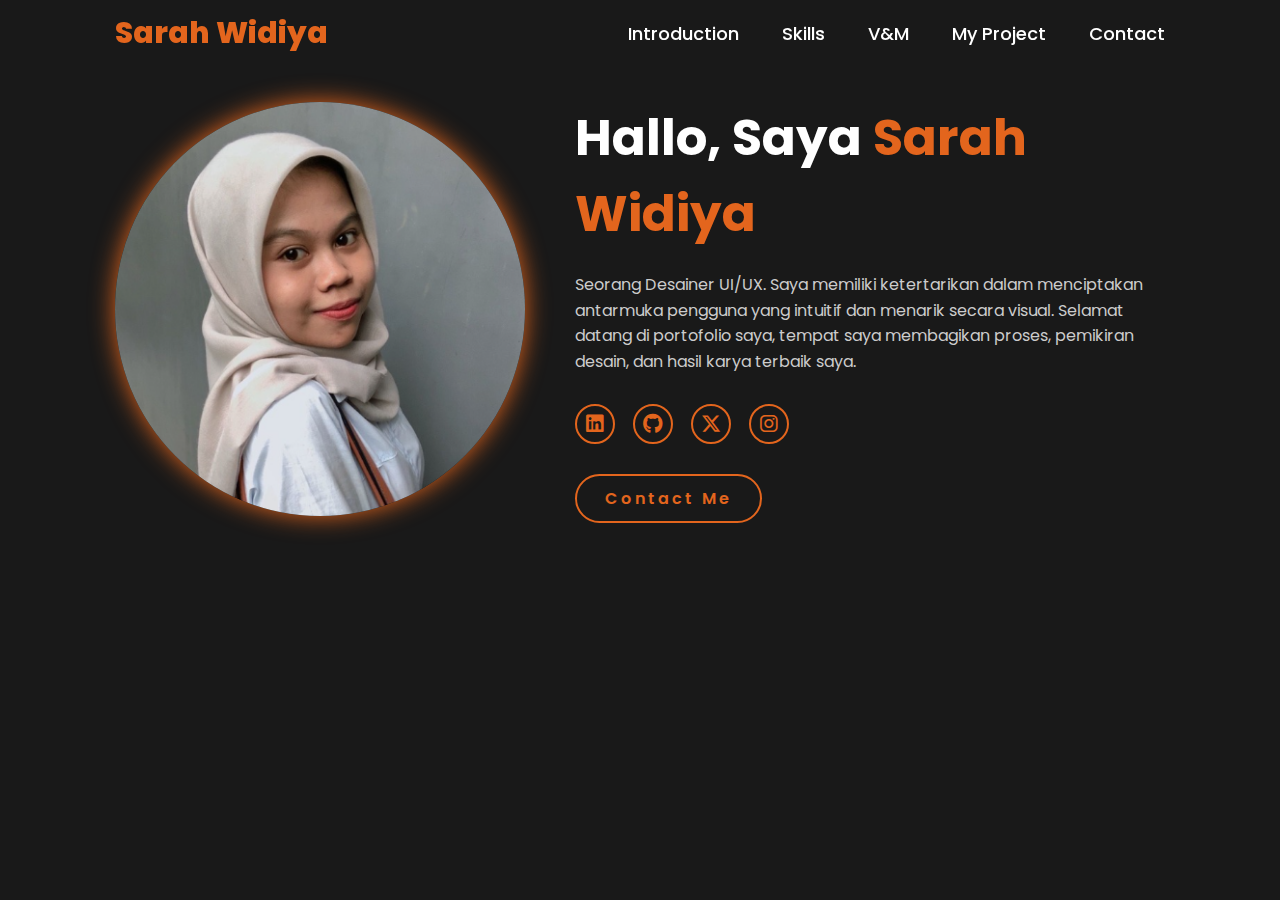
<file: index.html>
<!DOCTYPE html>
<html lang="en">
<head>
  <meta charset="UTF-8" />
  <meta name="viewport" content="width=device-width, initial-scale=1.0" />
  <link rel="stylesheet" href="https://cdnjs.cloudflare.com/ajax/libs/font-awesome/6.5.2/css/all.min.css" />
  <link rel="stylesheet" href="css/style.css" />
  <title>Home - Sarah Widiya</title>
  <style>
    .hero {
      background-color: #191919;
      color: white;
      padding: 10rem 9%;
    }

    .hero-container {
      display: flex;
      align-items: center;
      justify-content: space-between;
      gap: 5rem;
      flex-wrap: wrap;
    }

    .hero-image img {
      width: 32vw;
      border-radius: 50%;
      box-shadow: 0 0 25px #e3651d;
    }

    .hero-content {
      flex: 1;
    }

    .hero-content h1 {
      font-size: 5rem;
      margin-bottom: 2rem;
    }

    .hero-content span {
      color: #e3651d;
    }

    .hero-content p {
      font-size: 1.6rem;
      line-height: 1.6;
      color: #ccc;
    }

    @media (max-width: 995px) {
      .hero-container {
        flex-direction: column;
        text-align: center;
      }

      .hero-image img {
        width: 70vw;
      }

      .hero-content h1 {
        font-size: 4rem;
      }
    }
  </style>
</head>
<body>
  <header>
    <a href="index.html" class="logo">Sarah Widiya</a>
    <nav>
      <a href="introduction.html">Introduction</a>
      <a href="skills.html">Skills</a>
      <a href="v&m.html">V&M</a>
      <a href="myproject.html">My Project</a>
      <a href="contact.html">Contact</a>
    </nav>
  </header>

  <section class="hero">
    <div class="hero-container">
      <div class="hero-image">
        <img src="image/Screenshot 2025-06-15 173957.png" alt="Sarah Widiya" />
      </div>
      <div class="hero-content">
        <h1>Hallo, Saya <span>Sarah Widiya</span></h1>
        <p>
          Seorang Desainer UI/UX. Saya memiliki ketertarikan dalam menciptakan antarmuka pengguna yang intuitif dan menarik secara visual. Selamat datang di portofolio saya, tempat saya membagikan proses, pemikiran desain, dan hasil karya terbaik saya.
        </p>

        <div class="social-icons">
          <a href="https://www.linkedin.com/in/sarah-widiya-1a81862b8/"><i class="fab fa-linkedin"></i></a>
          <a href="https://github.com/SarahWidiya"><i class="fab fa-github"></i></a>
          <a href="https://x.com/SarahWidiya4"><i class="fab fa-x-twitter"></i></a>
          <a href="https://www.instagram.com/sarahromanoff_?igsh=MWo3Mnd1aTlmMXFsZA%3D%3D"><i class="fab fa-instagram"></i></a>
        </div>

        <a href="contact.html" class="btn">Contact Me</a>
      </div>
    </div>
  </section>
</body>
</html>
</file>
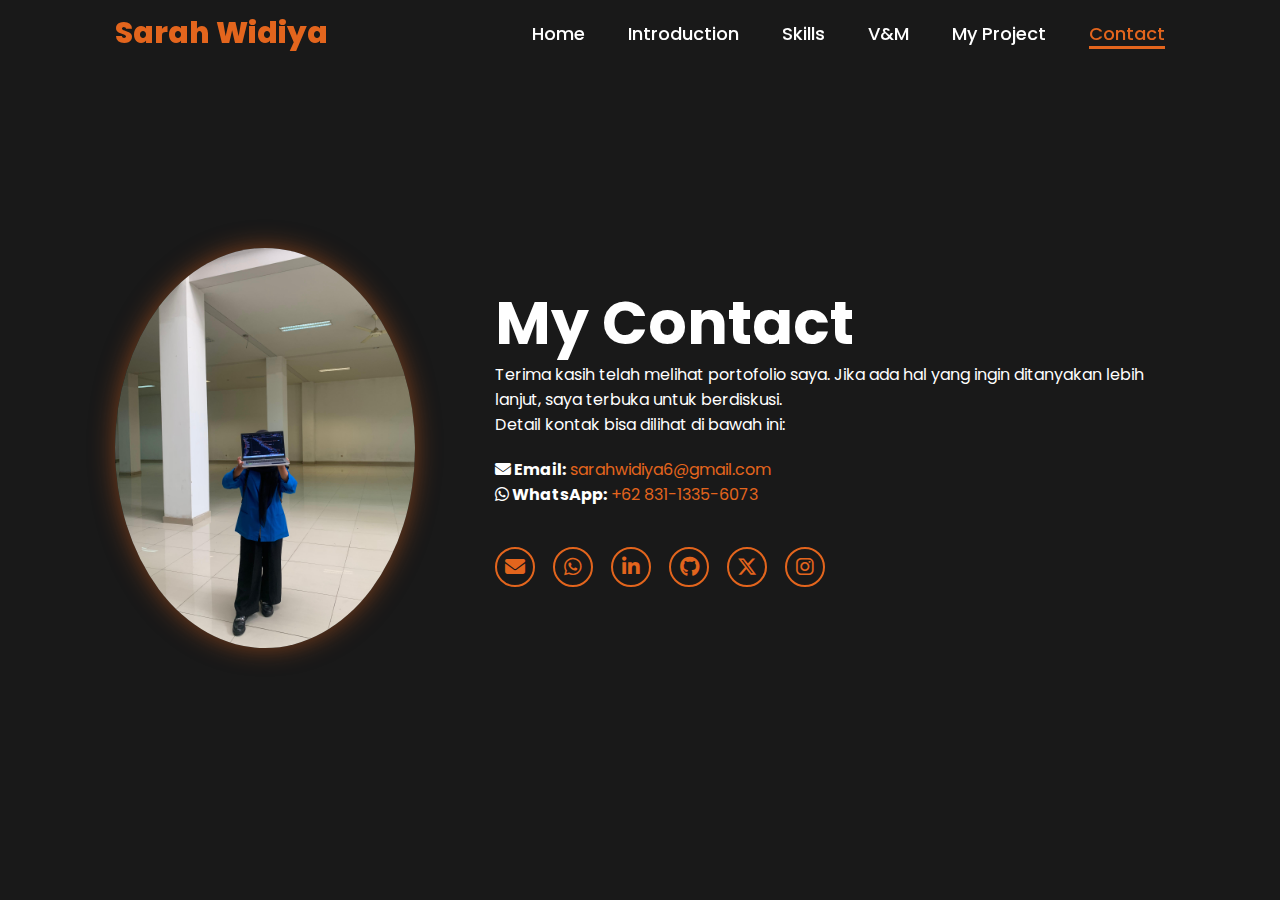
<file: contact.html>
<!DOCTYPE html>
<html lang="en">
<head>
  <meta charset="UTF-8" />
  <meta name="viewport" content="width=device-width, initial-scale=1.0" />
  <link rel="stylesheet" href="https://cdnjs.cloudflare.com/ajax/libs/font-awesome/6.5.2/css/all.min.css" />
  <link rel="stylesheet" href="css/style.css" />
  <title>Contact - Sarah Widiya</title>
</head>
<body>
  <header>
    <a href="#" class="logo">Sarah Widiya</a>
    <nav>
      <a href="index.html">Home</a>
      <a href="introduction.html">Introduction</a>
      <a href="skills.html">Skills</a>
      <a href="v&m.html">V&M</a>
      <a href="myproject.html">My Project</a>
      <a href="contact.html" class="active">Contact</a>
    </nav>
  </header>

  <section class="home">
    <div class="home-img">
      <img src="image/sarah3.jpg" alt="Sarah Widiya" style="width: 300px; border-radius: 50%;" />
    </div>

    <div class="home-content">
      <h1>My Contact</h1>
      <p style="font-size: 1.6rem; margin-bottom: 2rem;">
        Terima kasih telah melihat portofolio saya. Jika ada hal yang ingin ditanyakan lebih lanjut,
        saya terbuka untuk berdiskusi.<br>
        Detail kontak bisa dilihat di bawah ini:
      </p>

      <p style="font-size: 1.6rem; margin-bottom: 1rem;">
        <strong><i class="fas fa-envelope"></i> Email:</strong>
        <a href="mailto:sarahwidiya6@gmail.com" style="color: #e3651d;">sarahwidiya6@gmail.com</a><br>
        <strong><i class="fab fa-whatsapp"></i> WhatsApp:</strong>
        <a href="https://wa.me/6283113356073" target="_blank" style="color: #e3651d;">+62 831-1335-6073</a>
      </p>

      <div class="social-icons">
        <a href="mailto:sarahwidiya6@gmail.com" target="_blank" title="Email">
          <i class="fas fa-envelope"></i>
        </a>
        <a href="https://wa.me/6283113356073" target="_blank" title="WhatsApp">
          <i class="fab fa-whatsapp"></i>
        </a>
        <a href="https://www.linkedin.com/in/yourusername" target="_blank" title="LinkedIn">
          <i class="fab fa-linkedin-in"></i>
        </a>
        <a href="https://github.com/yourusername" target="_blank" title="GitHub">
          <i class="fab fa-github"></i>
        </a>
        <a href="https://x.com/yourusername" target="_blank" title="X (Twitter)">
          <i class="fab fa-x-twitter"></i>
        </a>
        <a href="https://instagram.com/yourusername" target="_blank" title="Instagram">
          <i class="fab fa-instagram"></i>
        </a>
      </div>
    </div>
  </section>
</body>
</html>
</file>
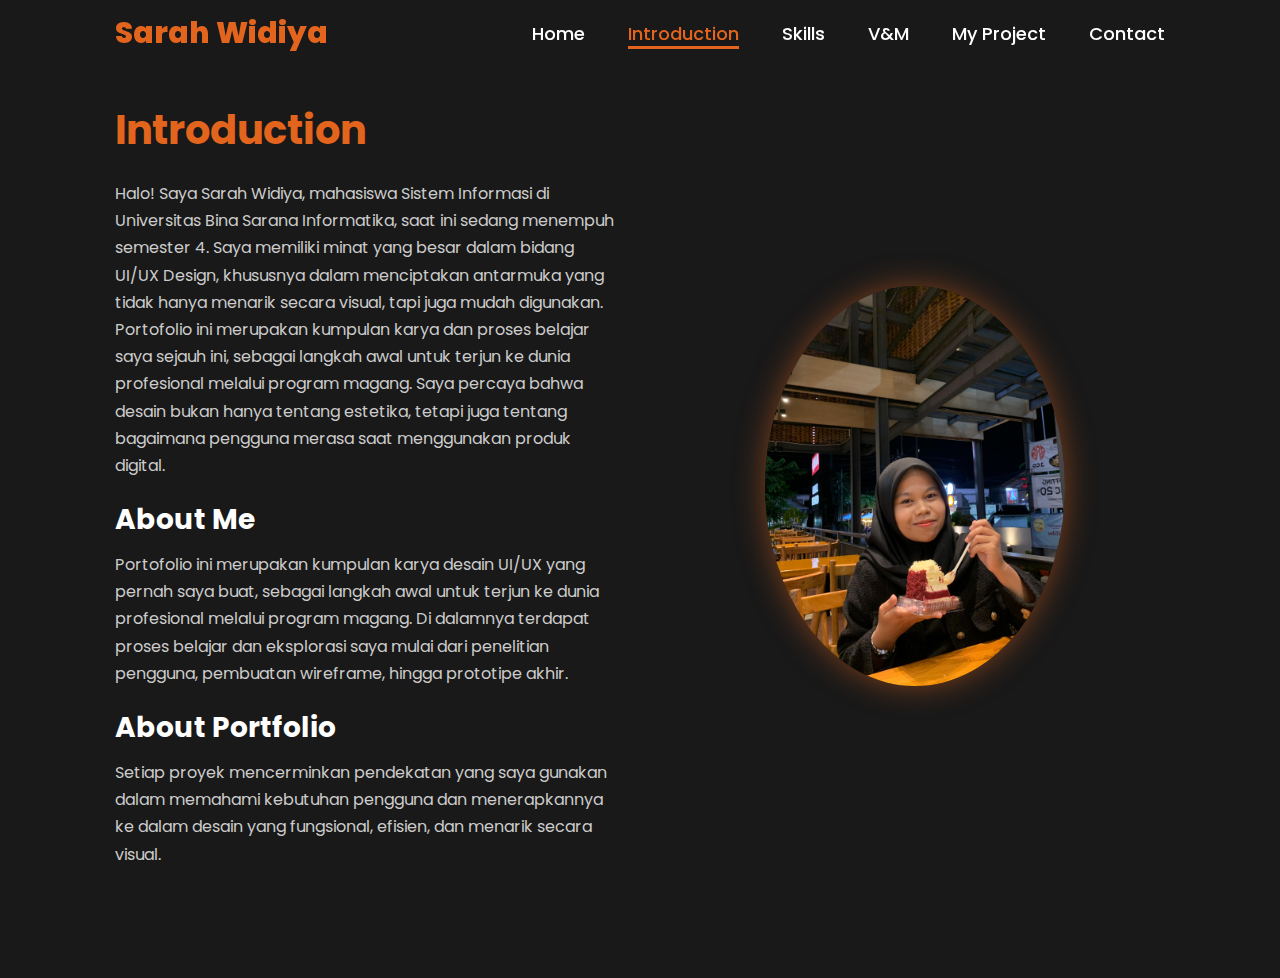
<file: introduction.html>
<!DOCTYPE html>
<html lang="en">
<head>
  <meta charset="UTF-8" />
  <meta name="viewport" content="width=device-width, initial-scale=1.0" />
  <link rel="stylesheet" href="https://cdnjs.cloudflare.com/ajax/libs/font-awesome/6.5.2/css/all.min.css" />
  <link rel="stylesheet" href="css/style.css" />
  <title>Introduction - Sarah Widiya</title>
  <style>
    .introduction {
      display: flex;
      justify-content: space-between;
      align-items: center;
      gap: 5rem;
      padding: 10rem 9%;
      background-color: #191919;
      color: white;
    }

    .intro-text {
      flex: 1;
    }

    .intro-text h1 {
      font-size: 4rem;
      color: #e3651d;
      margin-bottom: 2rem;
    }

    .intro-text h2 {
      font-size: 2.8rem;
      margin: 2rem 0 1rem;
    }

    .intro-text p {
      font-size: 1.6rem;
      line-height: 1.7;
      margin-bottom: 1rem;
      color: #ccc;
    }

    .intro-image {
      flex: 1;
      text-align: center;
    }

    .intro-image img {
      width: 100%;
      max-width: 300px;
      border-radius: 50%;
      box-shadow: 0 0 30px rgba(227, 101, 29, 0.5);
    }

    @media (max-width: 768px) {
      .introduction {
        flex-direction: column-reverse;
        padding: 6rem 5%;
      }

      .intro-text h1 {
        font-size: 3rem;
      }

      .intro-text h2 {
        font-size: 2.2rem;
      }
    }
  </style>
</head>
<body>
  <header>
    <a href="index.html" class="logo">Sarah Widiya</a>
    <nav>
      <a href="index.html">Home</a>
      <a href="introduction.html" class="active">Introduction</a>
      <a href="skills.html">Skills</a>
      <a href="v&m.html">V&M</a>
      <a href="myproject.html">My Project</a>
      <a href="contact.html">Contact</a>
    </nav>
  </header>

  <section class="introduction">
    <div class="intro-text">
      <h1>Introduction</h1>
      <p>Halo! Saya Sarah Widiya, mahasiswa Sistem Informasi di Universitas Bina Sarana Informatika, saat ini sedang menempuh semester 4. Saya memiliki minat yang besar dalam bidang UI/UX Design, khususnya dalam menciptakan antarmuka yang tidak hanya menarik secara visual, tapi juga mudah digunakan. Portofolio ini merupakan kumpulan karya dan proses belajar saya sejauh ini, sebagai langkah awal untuk terjun ke dunia profesional melalui program magang. Saya percaya bahwa desain bukan hanya tentang estetika, tetapi juga tentang bagaimana pengguna merasa saat menggunakan produk digital.</p>
      
      <h2>About Me</h2>
      <p>Portofolio ini merupakan kumpulan karya desain UI/UX yang pernah saya buat, sebagai langkah awal untuk terjun ke dunia profesional melalui program magang. Di dalamnya terdapat proses belajar dan eksplorasi saya mulai dari penelitian pengguna, pembuatan wireframe, hingga prototipe akhir.</p>
      
      <h2>About Portfolio</h2>
      <p>Setiap proyek mencerminkan pendekatan yang saya gunakan dalam memahami kebutuhan pengguna dan menerapkannya ke dalam desain yang fungsional, efisien, dan menarik secara visual.</p>
    </div>

    <div class="intro-image">
      <img src="image/sarah4.jpg" alt="Sarah Widiya">
    </div>
  </section>
</body>
</html>
</file>
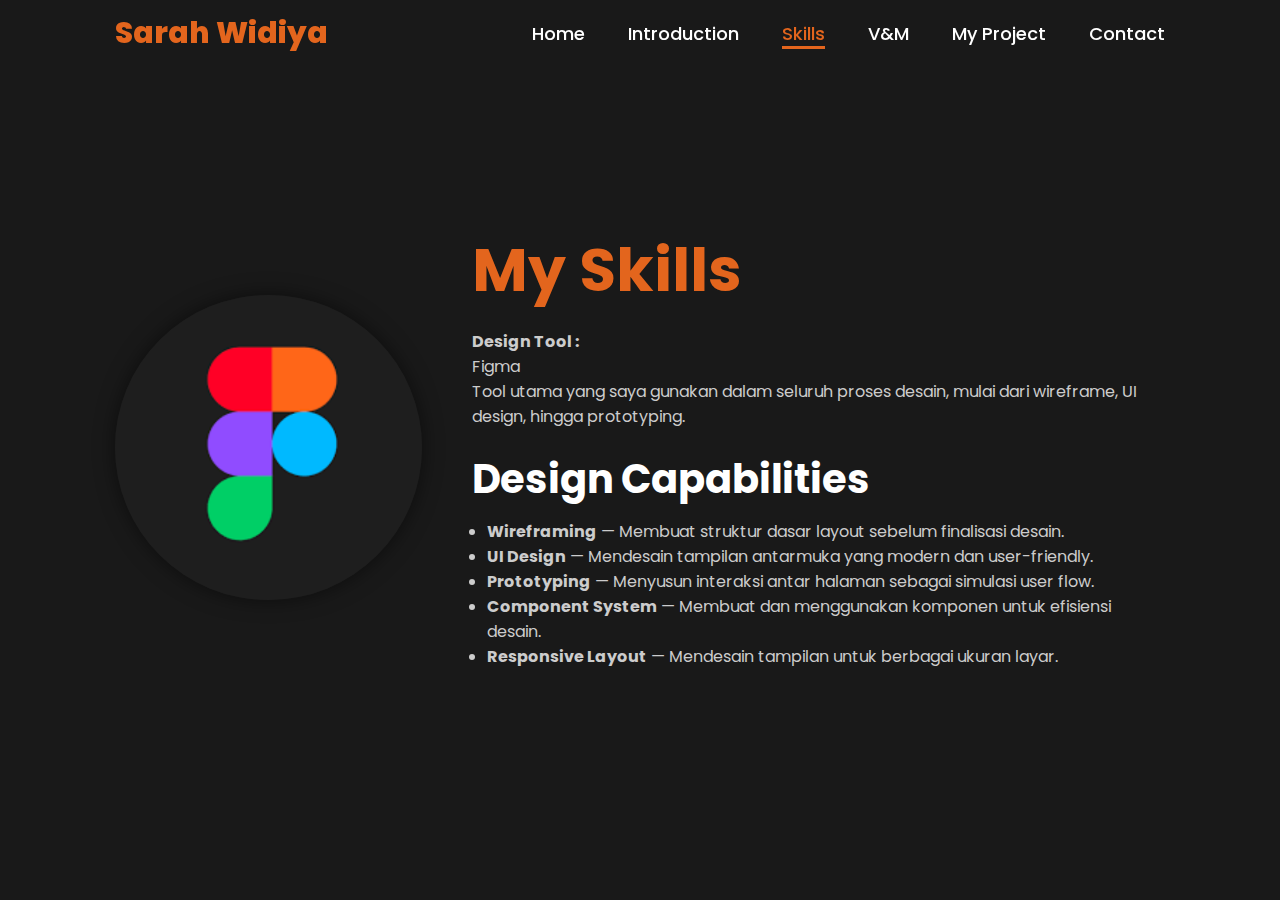
<file: skills.html>
<!DOCTYPE html>
<html lang="en">
<head>
  <meta charset="UTF-8" />
  <meta name="viewport" content="width=device-width, initial-scale=1.0" />
  <link
    rel="stylesheet"
    href="https://cdnjs.cloudflare.com/ajax/libs/font-awesome/6.5.2/css/all.min.css"
  />
  <link rel="stylesheet" href="css/style.css" />
  <title>Skills - Sarah Widiya</title>
  <style>
    .home {
      display: flex;
      align-items: center;
      justify-content: space-between;
      gap: 5rem;
      padding: 10rem 9%;
      background-color: #191919;
      color: white;
    }

    .home-img img {
      width: 24vw;
      border-radius: 50%;
      box-shadow: 0 0 20px rgba(0, 0, 0, 0.5);
    }

    .home-content {
      flex: 1;
    }

    .home-content h1 {
      font-size: 4rem;
      color: #e3651d;
      margin-bottom: 1rem;
    }

    .home-content p,
    .home-content li {
      font-size: 1.6rem;
      color: #ccc;
    }

    ul {
      margin-left: 1.5rem;
    }

    @media screen and (max-width: 768px) {
      .home {
        flex-direction: column;
        text-align: center;
      }

      .home-img img {
        width: 50vw;
      }
    }
  </style>
</head>
<body>
  <header>
    <a href="index.html" class="logo">Sarah Widiya</a>
    <nav>
      <a href="index.html">Home</a>
      <a href="introduction.html">Introduction</a>
      <a href="skills.html" class="active">Skills</a>
      <a href="v&m.html">V&M</a>
      <a href="myproject.html">My Project</a>
      <a href="contact.html">Contact</a>
    </nav>
  </header>

  <section class="home">
    <div class="home-img">
      <img src="image/figma.png" alt="Sarah Widiya">
    </div>

    <div class="home-content">
      <h1>My Skills</h1>
      <hr style="margin: 1rem 0;" />
      <p><strong>Design Tool :</strong><br>Figma</p>
      <p>
        Tool utama yang saya gunakan dalam seluruh proses desain, mulai dari wireframe, UI design, hingga prototyping.
      </p>

      <h3 style="margin-top: 2rem;">Design Capabilities</h3>
      <ul style="margin-top: 1rem;">
        <li><strong>Wireframing</strong> — Membuat struktur dasar layout sebelum finalisasi desain.</li>
        <li><strong>UI Design</strong> — Mendesain tampilan antarmuka yang modern dan user-friendly.</li>
        <li><strong>Prototyping</strong> — Menyusun interaksi antar halaman sebagai simulasi user flow.</li>
        <li><strong>Component System</strong> — Membuat dan menggunakan komponen untuk efisiensi desain.</li>
        <li><strong>Responsive Layout</strong> — Mendesain tampilan untuk berbagai ukuran layar.</li>
      </ul>
    </div>
  </section>
</body>
</html>
</file>
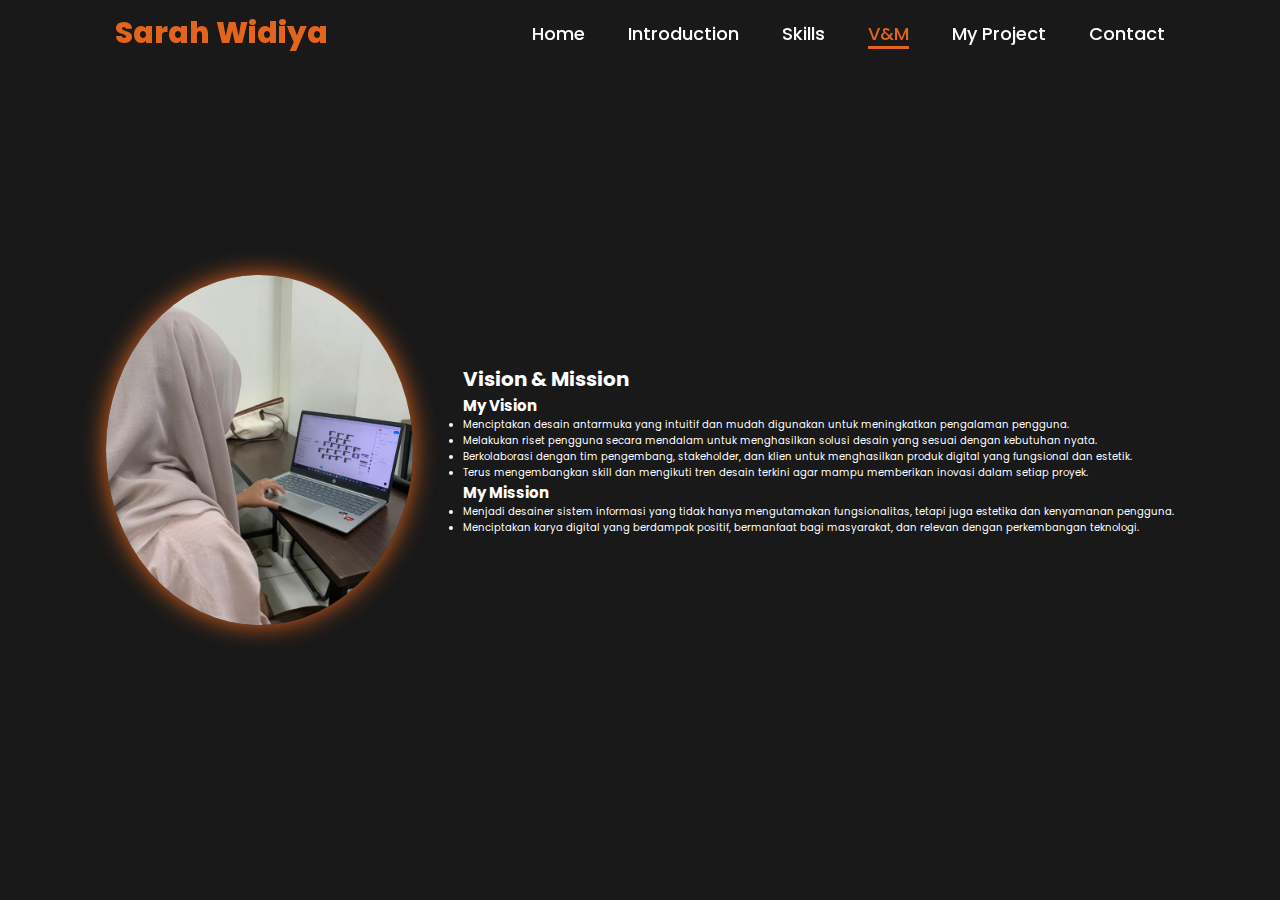
<file: v&m.html>
<!DOCTYPE html>
<html lang="en">
<head>
  <meta charset="UTF-8" />
  <meta name="viewport" content="width=device-width, initial-scale=1.0" />
  <link rel="stylesheet" href="https://cdnjs.cloudflare.com/ajax/libs/font-awesome/6.5.2/css/all.min.css" />
  <link rel="stylesheet" href="css/style.css" />
  <title>V&M - Sarah Widiya</title>
  <style>
    body {
      background-color: #191919;
      color: white;
      font-family: 'Poppins', sans-serif;
      margin: 0;
      padding: 0;
    }

    .vm-container {
      display: flex;
      align-items: center;
      justify-content: center;
      padding: 8rem 5%;
      gap: 5rem;
      flex-wrap: wrap;
    }

    .vm-container img {
      width: 350px;
      height: 350px;
      object-fit: cover;
      border-radius: 1.5rem;
      box-shadow: 0 0 25px #e3651d;
    }

    .vm-text {
      max-width: 600px;
    }

    .vm-text h1 {
      font-size: 4rem;
      color: #e3651d;
      margin-bottom: 2rem;
    }

    .vm-text h2 {
      font-size: 2.4rem;
      color: #e3651d;
      margin-top: 2rem;
      margin-bottom: 1rem;
    }

    .vm-text ul {
      list-style: none;
      padding-left: 1rem;
    }

    .vm-text ul li {
      font-size: 1.6rem;
      margin-bottom: 1.2rem;
      position: relative;
      padding-left: 2.5rem;
      color: #ddd;
    }

    .vm-text ul li::before {
      content: "•";
      color: #e3651d;
      position: absolute;
      left: 0;
      top: 0;
      font-size: 2rem;
      line-height: 1.4;
    }

    @media (max-width: 768px) {
      .vm-container {
        flex-direction: column;
        text-align: center;
      }

      .vm-text ul li {
        padding-left: 1.5rem;
      }

      .vm-text ul li::before {
        left: 0.5rem;
      }
    }
  </style>
</head>
<body>
  <header>
    <a href="index.html" class="logo">Sarah Widiya</a>
    <nav>
      <a href="index.html">Home</a>
      <a href="introduction.html">Introduction</a>
      <a href="skills.html">Skills</a>
      <a href="v&m.html" class="active">V&M</a>
      <a href="myproject.html">My Project</a>
      <a href="contact.html">Contact</a>
    </nav>
  </header>

  <section class="vm-container">
    <img src="image/sarah1.jpg" alt="Sarah Widiya" style="width: 24vw; border-radius: 50%;">

    <div class="v&m-text">
      <h1>Vision & Mission</h1>

      <h2>My Vision</h2>
      <ul>
        <li>Menciptakan desain antarmuka yang intuitif dan mudah digunakan untuk meningkatkan pengalaman pengguna.</li>
        <li>Melakukan riset pengguna secara mendalam untuk menghasilkan solusi desain yang sesuai dengan kebutuhan nyata.</li>
        <li>Berkolaborasi dengan tim pengembang, stakeholder, dan klien untuk menghasilkan produk digital yang fungsional dan estetik.</li>
        <li>Terus mengembangkan skill dan mengikuti tren desain terkini agar mampu memberikan inovasi dalam setiap proyek.</li>
      </ul>

      <h2>My Mission</h2>
      <ul>
        <li>Menjadi desainer sistem informasi yang tidak hanya mengutamakan fungsionalitas, tetapi juga estetika dan kenyamanan pengguna.</li>
        <li>Menciptakan karya digital yang berdampak positif, bermanfaat bagi masyarakat, dan relevan dengan perkembangan teknologi.</li>
      </ul>
    </div>
  </section>
</body>
</html>
</file>
<file: css/style.css>
@import url("https://fonts.googleapis.com/css2?family=Poppins:wght@100;200;300;400;500;600&display=swap");

* {
  margin: 0;
  padding: 0;
  box-sizing: border-box;
  text-decoration: none;
  border: none;
  outline: none;
  font-family: "Poppins", sans-serif;
}

html {
  font-size: 62.5%;
  scroll-behavior: smooth;
}

body {
  width: 100%;
  min-height: 100vh;
  background-color: #191919;
  color: white;
  overflow-x: hidden;
}

header {
  position: fixed;
  top: 0;
  left: 0;
  width: 100%;
  padding: 1rem 9%;
  background-color: transparent;
  display: flex;
  justify-content: space-between;
  align-items: center;
  z-index: 100;
}

.logo {
  font-size: 3rem;
  color: #e3651d;
  font-weight: 800;
  cursor: pointer;
  transition: 0.5s ease;
}

.logo:hover {
  transform: scale(1.1);
}

nav a {
  font-size: 1.8rem;
  color: white;
  margin-left: 4rem;
  font-weight: 500;
  transition: 0.3s ease;
  border-bottom: 3px solid transparent;
}

nav a:hover,
nav a.active {
  color: #e3651d;
  border-bottom: 3px solid #e3651d;
}

@media (max-width: 995px) {
  nav {
    position: absolute;
    display: none;
    top: 100%;
    right: 0;
    width: 40%;
    background-color: #161616;
    border-left: 3px solid #e3651d;
    border-bottom: 3px solid #e3651d;
    border-bottom-left-radius: 2rem;
    padding: 1rem;
  }

  nav.active {
    display: block;
  }

  nav a {
    display: block;
    font-size: 2rem;
    margin: 2rem 0;
  }

  nav a:hover,
  nav a.active {
    background-color: #e3651d;
    color: #191919;
    padding: 1rem;
    border-radius: 0.5rem;
    border-bottom: none;
  }
}

section {
  min-height: 100vh;
  padding: 5rem 9%;
}

.home {
  display: flex;
  justify-content: center;
  align-items: center;
  gap: 8rem;
  background-color: #191919;
}

.home .home-content h1 {
  font-size: 6rem;
  font-weight: 700;
  line-height: 1.3;
}

span {
  color: #e3651d;
}

.home-content h3 {
  font-size: 4rem;
  margin-bottom: 1rem;
  font-weight: 700;
}

.home-content p {
  font-size: 1.6rem;
}

.home-img {
  border-radius: 50%;
}

.home-img img {
  width: 32vw;
  border-radius: 50%;
  box-shadow: 0 0 25px rgba(227, 101, 29, 0.5);
  cursor: pointer;
  transition: 0.2s linear;
}

.home-img img:hover {
  transform: scale(1.05);
}

.social-icons a {
  display: inline-flex;
  justify-content: center;
  align-items: center;
  width: 4rem;
  height: 4rem;
  background-color: transparent;
  border: 0.2rem solid #e3651d;
  font-size: 2rem;
  border-radius: 50%;
  margin: 3rem 1.5rem 3rem 0;
  transition: 0.3s ease;
  color: #e3651d;
}

.social-icons a:hover {
  color: #191919;
  transform: scale(1.3) translateY(-5px);
  background-color: #e3651d;
  box-shadow: 0 0 25px #e3651d;
}

.btn {
  display: inline-block;
  padding: 1rem 2.8rem;
  background-color: #191919;
  border-radius: 4rem;
  font-size: 1.6rem;
  color: #e3651d;
  letter-spacing: 0.3rem;
  font-weight: 600;
  border: 2px solid #e3651d;
  transition: 0.3s ease;
  cursor: pointer;
}

.btn:hover {
  transform: scale(1.03);
  background-color: #e3651d;
  color: #191919;
  box-shadow: 0 0 25px #e3651d;
}

.typing-text {
  font-size: 3.4rem;
  font-weight: 600;
  position: relative;
}

.cursor {
  position: absolute;
  top: 0;
  left: 0;
  font-weight: 1000;
  animation: blink 0.7s step-end infinite;
}

@keyframes blink {
  50% {
    opacity: 0;
  }
}

@media (max-width: 1000px) {
  .home {
    gap: 4rem;
  }
}

@media (max-width: 995px) {
  .home {
    flex-direction: column;
    margin: 5rem 4rem;
  }

  .home-content h3 {
    font-size: 2.5rem;
  }

  .home-content h1 {
    font-size: 5rem;
  }

  .home-img img {
    width: 70vw;
    margin-top: 4rem;
  }
.hero {
  background-color: #191919;
  color: white;
  padding: 10rem 9%;
}

.hero-container {
  display: flex;
  align-items: center;
  justify-content: space-between;
  gap: 5rem;
  flex-wrap: wrap;
}

.hero-image img {
  width: 32vw;
  border-radius: 50%;
  box-shadow: 0 0 25px #e3651d;
}

.hero-content {
  flex: 1;
}

.hero-content h1 {
  font-size: 5rem;
  margin-bottom: 2rem;
}

.hero-content span {
  color: #e3651d;
}

.hero-content p {
  font-size: 1.6rem;
  line-height: 1.6;
  color: #ccc;
}

@media (max-width: 995px) {
  .hero-container {
    flex-direction: column;
    text-align: center;
  }

  .hero-image img {
    width: 70vw;
  }

  .hero-content h1 {
    font-size: 4rem;
  }
}
</file>
